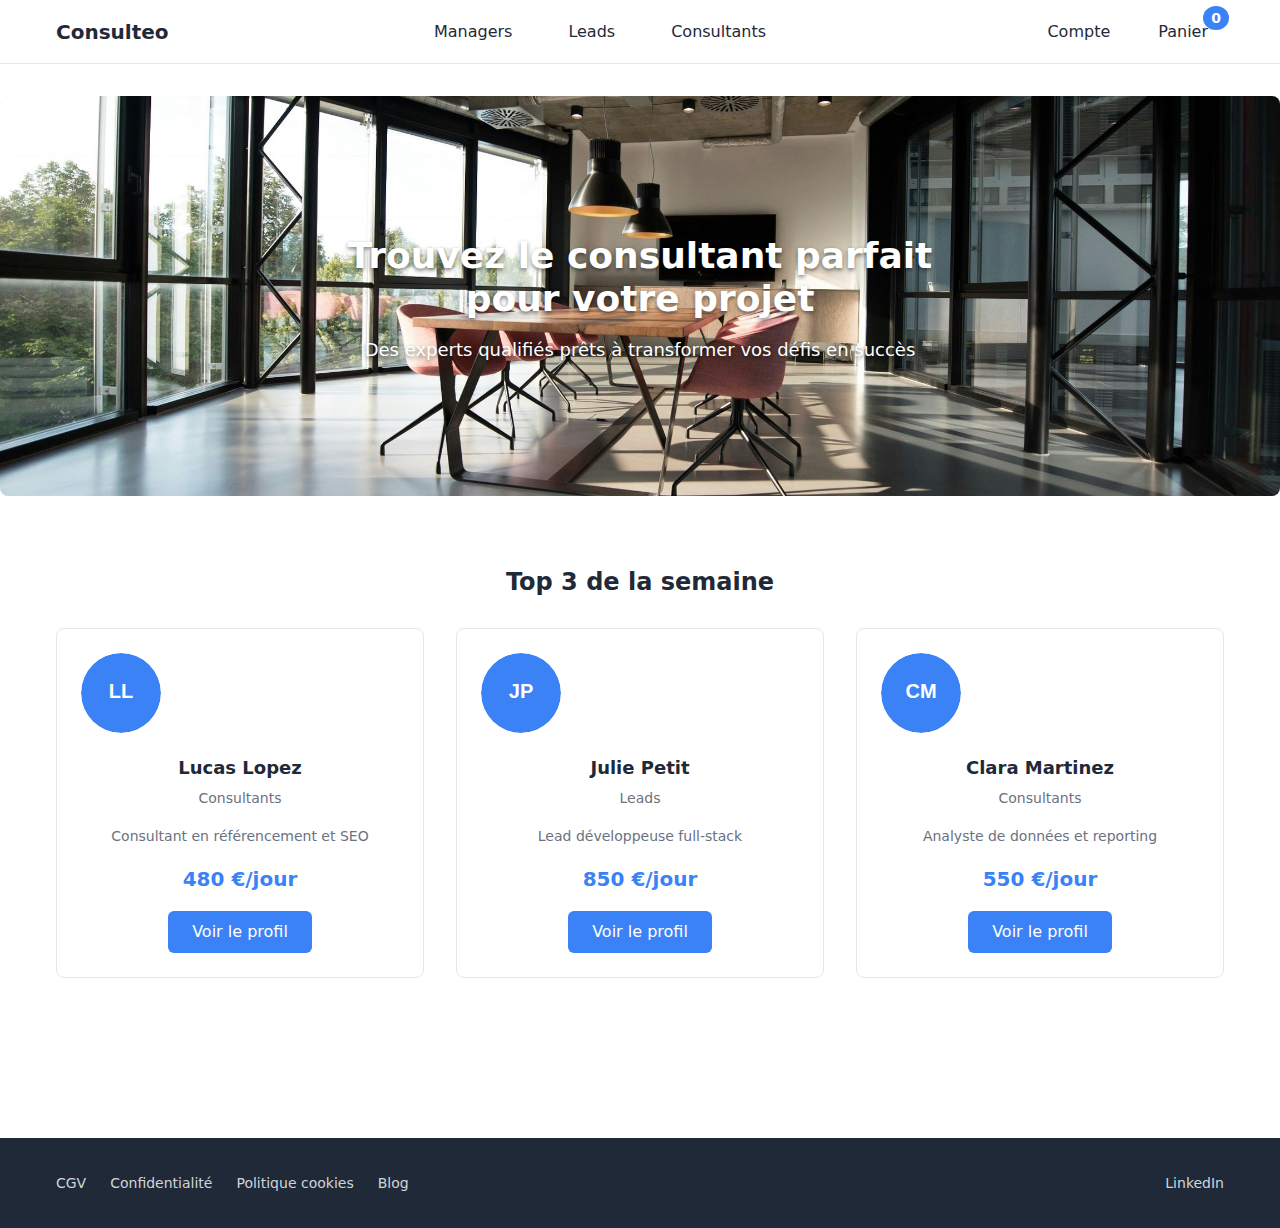
<file: index.html>
<!DOCTYPE html>
<html lang="fr">
<head>
    <meta charset="UTF-8">
    <meta name="viewport" content="width=device-width, initial-scale=1.0">
    
    <!-- SEO Meta Tags -->
    <title>Consulteo - Trouvez votre consultant expert</title>
    <meta name="description" content="Découvrez notre sélection de consultants experts : Managers, Leads et Consultants spécialisés. Réservez dès maintenant le professionnel adapté à vos besoins.">
    <meta name="keywords" content="consultant, expert, manager, lead developer, transformation digitale, freelance">
    <meta name="author" content="Consulteo">
    
    <!-- Open Graph / Facebook -->
    <meta property="og:type" content="website">
    <meta property="og:url" content="https://votre-username.github.io/consulteo/">
    <meta property="og:title" content="Consulteo - Trouvez votre consultant expert">
    <meta property="og:description" content="Découvrez notre sélection de consultants experts pour vos projets">
    <meta property="og:image" content="assets/img/hero.jpg">
    
    <!-- Twitter -->
    <meta property="twitter:card" content="summary_large_image">
    <meta property="twitter:url" content="https://votre-username.github.io/consulteo/">
    <meta property="twitter:title" content="Consulteo - Trouvez votre consultant expert">
    <meta property="twitter:description" content="Découvrez notre sélection de consultants experts pour vos projets">
    <meta property="twitter:image" content="assets/img/hero.jpg">
    
    <!-- Favicon -->
    <link rel="icon" type="image/svg+xml" href="assets/img/placeholder.svg">
    
    <!-- Manifest -->
    <link rel="manifest" href="manifest.json">
    
    <!-- Styles -->
    <link rel="stylesheet" href="assets/css/style.css">
    
    <!-- Google Analytics 4 -->
    <script async src="https://www.googletagmanager.com/gtag/js?id=GA_MEASUREMENT_ID"></script>
    <script>
        window.dataLayer = window.dataLayer || [];
        function gtag(){dataLayer.push(arguments);}
        gtag('js', new Date());
        // Remplacez GA_MEASUREMENT_ID par votre ID de mesure
        // gtag('config', 'GA_MEASUREMENT_ID');
    </script>
</head>
<body>
    <header class="header">
        <div class="header-container">
            <div class="header-logo">
                <a href="index.html">Consulteo</a>
            </div>
            <nav class="header-nav">
                <a href="catégorie.html?cat=Managers" class="nav-link">Managers</a>
                <a href="catégorie.html?cat=Leads" class="nav-link">Leads</a>
                <a href="catégorie.html?cat=Consultants" class="nav-link">Consultants</a>
            </nav>
            <div class="header-actions">
                <a href="compte.html" class="action-link">Compte</a>
                <a href="panier.html" class="action-link cart-link">
                    Panier
                    <span class="cart-badge" id="cart-badge">0</span>
                </a>
            </div>
        </div>
    </header>

    <main class="main">
        <section class="hero">
            <div class="hero-content">
                <img src="assets/img/hero.jpg" alt="Équipe de consultants professionnels" class="hero-image">
                <div class="hero-text">
                    <h1>Trouvez le consultant parfait pour votre projet</h1>
                    <p class="hero-slogan">Des experts qualifiés prêts à transformer vos défis en succès</p>
                </div>
            </div>
        </section>

        <section class="top-consultants">
            <div class="container">
                <h2>Top 3 de la semaine</h2>
                <div class="consultants-grid" id="top-consultants-grid">
                    <!-- Généré par JavaScript -->
                </div>
            </div>
        </section>
    </main>

    <footer class="footer">
        <div class="footer-container">
            <div class="footer-links">
                <a href="#" class="footer-link">CGV</a>
                <a href="#" class="footer-link">Confidentialité</a>
                <a href="#" class="footer-link">Politique&nbsp;cookies</a>
                <a href="#" class="footer-link">Blog</a>
            </div>
            <div class="footer-social">
                <a href="https://www.linkedin.com/company/converteo/" target="_blank" rel="noopener" class="footer-link">
                    LinkedIn
                </a>
            </div>
        </div>
    </footer>

    <script src="js/app.js"></script>
    <script>
        // Initialisation de la page d'accueil
        document.addEventListener('DOMContentLoaded', function() {
            App.init();
            App.renderTopConsultants();
            
            // Événement GA4 page_view
            pushDataLayer('page_view', {
                page_title: 'Accueil - Consulteo',
                page_location: window.location.href
            });
        });
    </script>
</body>
</html>
</file>
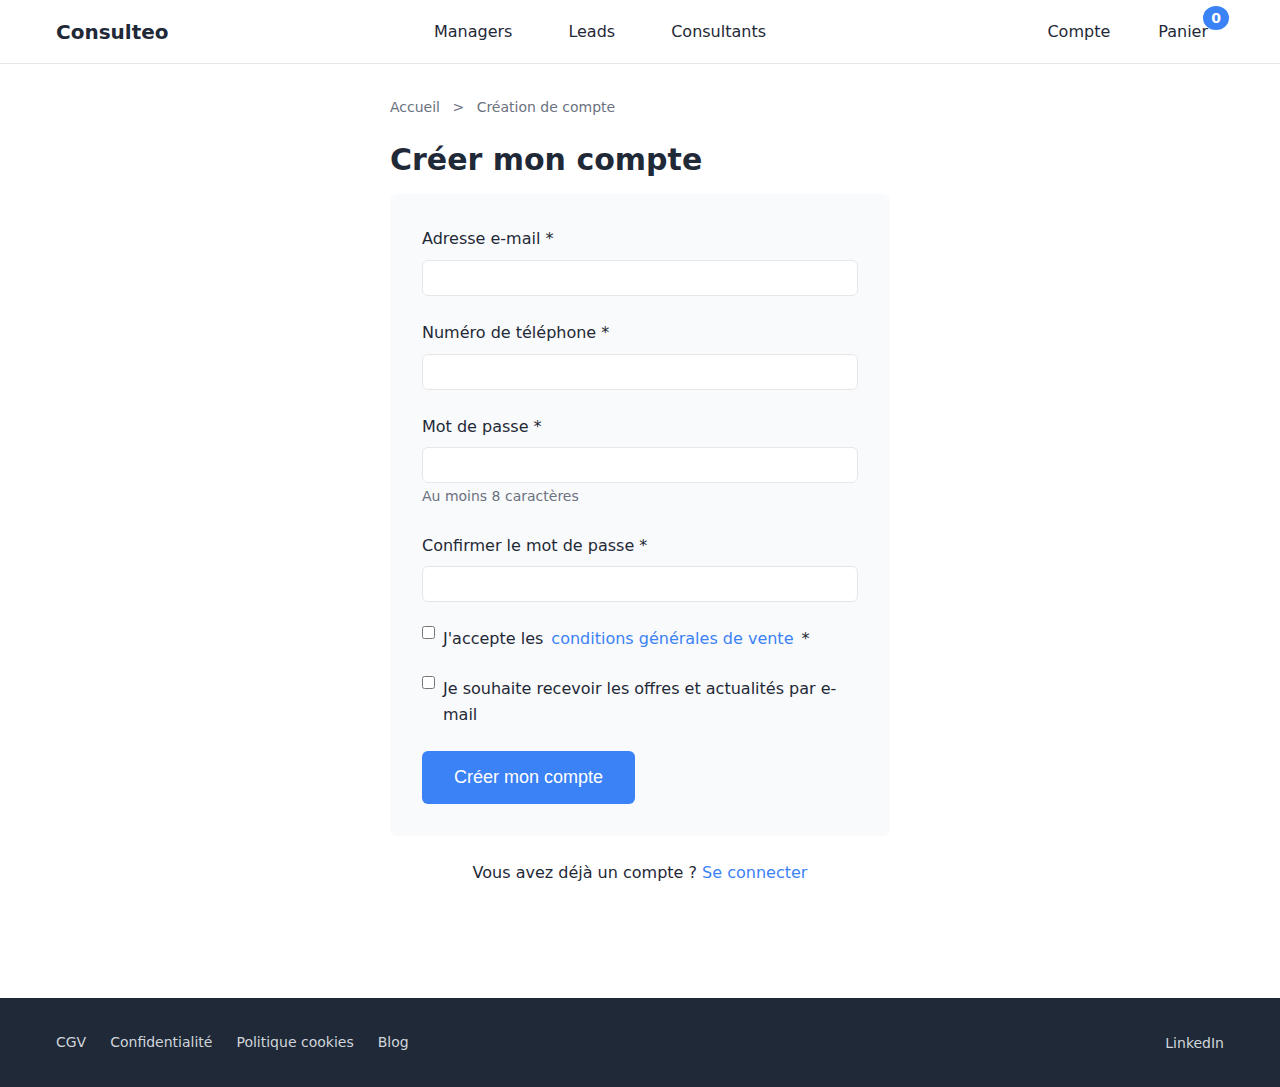
<file: compte.html>
<!DOCTYPE html>
<html lang="fr">
<head>
    <meta charset="UTF-8">
    <meta name="viewport" content="width=device-width, initial-scale=1.0">
    <title>Créer un compte - Consulteo</title>
    <link rel="stylesheet" href="assets/css/style.css">
    
    <!-- Initialize dataLayer for GA4 -->
    <script>
        window.dataLayer = window.dataLayer || [];
    </script>
    
    <!-- Google Tag Manager -->
    <script>(function(w,d,s,l,i){w[l]=w[l]||[];w[l].push({'gtm.start':
    new Date().getTime(),event:'gtm.js'});var f=d.getElementsByTagName(s)[0],
    j=d.createElement(s),dl=l!='dataLayer'?'&l='+l:'';j.async=true;j.src=
    'https://www.googletagmanager.com/gtm.js?id='+i+dl;f.parentNode.insertBefore(j,f);
    })(window,document,'script','dataLayer','GTM-5X56ZB92');</script>
    <!-- End Google Tag Manager -->
</head>
<body>
    <header class="header">
        <div class="header-container">
            <div class="header-logo">
                <a href="index.html">Consulteo</a>
            </div>
            <nav class="header-nav">
                <a href="catégorie.html?cat=Managers" class="nav-link">Managers</a>
                <a href="catégorie.html?cat=Leads" class="nav-link">Leads</a>
                <a href="catégorie.html?cat=Consultants" class="nav-link">Consultants</a>
            </nav>
            <div class="header-actions">
                <a href="compte.html" class="action-link">Compte</a>
                <a href="panier.html" class="action-link cart-link">
                    Panier
                    <span class="cart-badge" id="cart-badge">0</span>
                </a>
            </div>
        </div>
    </header>

    <main class="main">
        <div class="container">
            <div class="account-page">
                <div class="breadcrumb">
                    <a href="index.html">Accueil</a>
                    <span class="breadcrumb-separator">></span>
                    <span>Création de compte</span>
                </div>

                <h1>Créer mon compte</h1>

                <form class="account-form" id="account-form">
                    <div class="form-group">
                        <label for="account-email">Adresse e-mail *</label>
                        <input type="email" id="account-email" name="email" required>
                    </div>

                    <div class="form-group">
                        <label for="account-tel">Numéro de téléphone *</label>
                        <input type="tel" id="account-tel" name="telephone" required>
                    </div>

                    <div class="form-group">
                        <label for="account-password">Mot de passe *</label>
                        <input type="password" id="account-password" name="password" required minlength="8">
                        <small class="form-help">Au moins 8 caractères</small>
                    </div>

                    <div class="form-group">
                        <label for="account-password-confirm">Confirmer le mot de passe *</label>
                        <input type="password" id="account-password-confirm" name="passwordConfirm" required>
                    </div>

                    <div class="form-group">
                        <label class="checkbox-label">
                            <input type="checkbox" name="acceptTerms" required>
                            J'accepte les <a href="#" target="_blank">conditions générales de vente</a> *
                        </label>
                    </div>

                    <div class="form-group">
                        <label class="checkbox-label">
                            <input type="checkbox" name="newsletter">
                            Je souhaite recevoir les offres et actualités par e-mail
                        </label>
                    </div>

                    <button type="submit" class="btn btn-primary btn-large">Créer mon compte</button>
                </form>

                <div class="account-login">
                    <p>Vous avez déjà un compte ? <a href="#" class="login-link">Se connecter</a></p>
                </div>
            </div>
        </div>
    </main>

    <footer class="footer">
        <div class="footer-container">
            <div class="footer-links">
                <a href="#" class="footer-link">CGV</a>
                <a href="#" class="footer-link">Confidentialité</a>
                <a href="#" class="footer-link">Politique&nbsp;cookies</a>
                <a href="#" class="footer-link">Blog</a>
            </div>
            <div class="footer-social">
                <a href="https://www.linkedin.com/company/converteo/" target="_blank" rel="noopener" class="footer-link">
                    LinkedIn
                </a>
            </div>
        </div>
    </footer>

    <script src="js/app.js"></script>
    <script>
        document.addEventListener('DOMContentLoaded', function() {
            App.init();
            App.renderAccountPage();
        });
    </script>
</body>
</html>
</file>
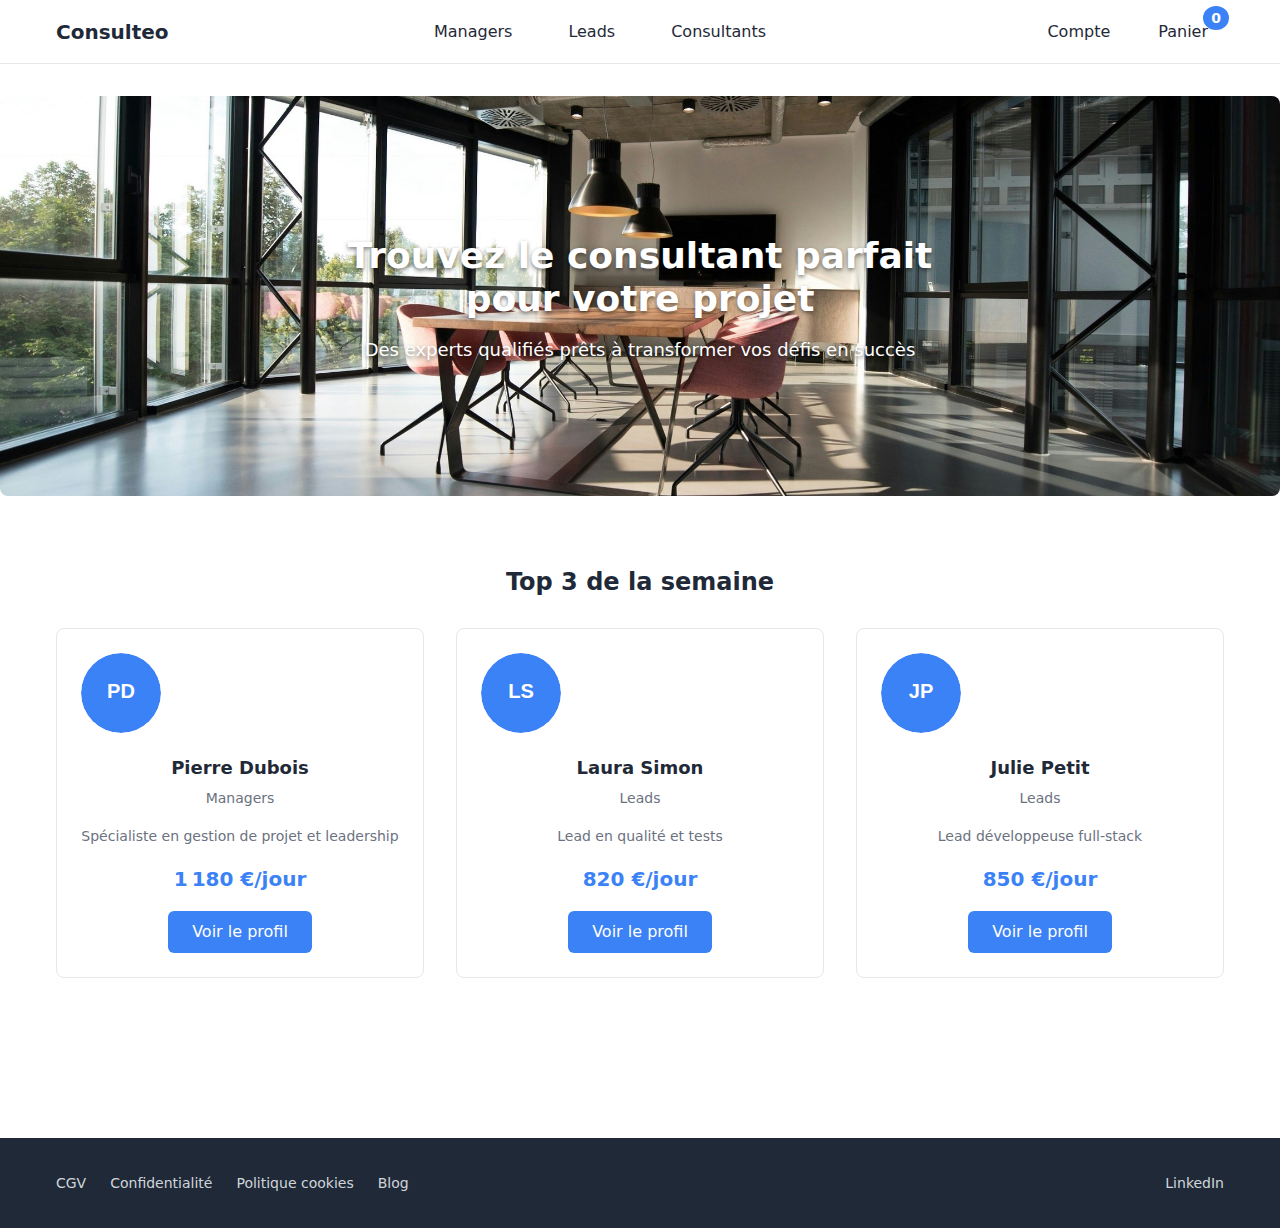
<file: confirmation.html>
<!DOCTYPE html>
<html lang="fr">
<head>
    <meta charset="UTF-8">
    <meta name="viewport" content="width=device-width, initial-scale=1.0">
    <title>Commande confirmée - Consulteo</title>
    <link rel="stylesheet" href="assets/css/style.css">
    
    <!-- Initialize dataLayer for GA4 -->
    <script>
        window.dataLayer = window.dataLayer || [];
    </script>
    
    <!-- Google Tag Manager -->
    <script>(function(w,d,s,l,i){w[l]=w[l]||[];w[l].push({'gtm.start':
    new Date().getTime(),event:'gtm.js'});var f=d.getElementsByTagName(s)[0],
    j=d.createElement(s),dl=l!='dataLayer'?'&l='+l:'';j.async=true;j.src=
    'https://www.googletagmanager.com/gtm.js?id='+i+dl;f.parentNode.insertBefore(j,f);
    })(window,document,'script','dataLayer','GTM-5X56ZB92');</script>
    <!-- End Google Tag Manager -->
</head>
<body>
    <header class="header">
        <div class="header-container">
            <div class="header-logo">
                <a href="index.html">Consulteo</a>
            </div>
            <nav class="header-nav">
                <a href="catégorie.html?cat=Managers" class="nav-link">Managers</a>
                <a href="catégorie.html?cat=Leads" class="nav-link">Leads</a>
                <a href="catégorie.html?cat=Consultants" class="nav-link">Consultants</a>
            </nav>
            <div class="header-actions">
                <a href="compte.html" class="action-link">Compte</a>
                <a href="panier.html" class="action-link cart-link">
                    Panier
                    <span class="cart-badge" id="cart-badge">0</span>
                </a>
            </div>
        </div>
    </header>

    <main class="main">
        <div class="container">
            <div class="confirmation-page">
                <div class="confirmation-header">
                    <div class="success-icon">✓</div>
                    <h1>Merci pour votre commande !</h1>
                    <p class="confirmation-message">
                        Votre commande a été enregistrée avec succès. Vous allez recevoir un e-mail de confirmation.
                    </p>
                </div>

                <div class="order-details" id="order-details">
                    <!-- Généré par JavaScript -->
                </div>

                <div class="confirmation-actions">
                    <a href="index.html" class="btn btn-primary">Retour à l'accueil</a>
                    <a href="catégorie.html?cat=Managers" class="btn btn-secondary">Continuer mes achats</a>
                </div>
            </div>
        </div>
    </main>

    <footer class="footer">
        <div class="footer-container">
            <div class="footer-links">
                <a href="#" class="footer-link">CGV</a>
                <a href="#" class="footer-link">Confidentialité</a>
                <a href="#" class="footer-link">Politique&nbsp;cookies</a>
                <a href="#" class="footer-link">Blog</a>
            </div>
            <div class="footer-social">
                <a href="https://www.linkedin.com/company/consulteo/" target="_blank" rel="noopener" class="footer-link">
                    LinkedIn
                </a>
            </div>
        </div>
    </footer>

    <script src="js/app.js"></script>
    <script>
        document.addEventListener('DOMContentLoaded', function() {
            App.init();
            App.renderConfirmationPage();
        });
    </script>
</body>
</html>
</file>
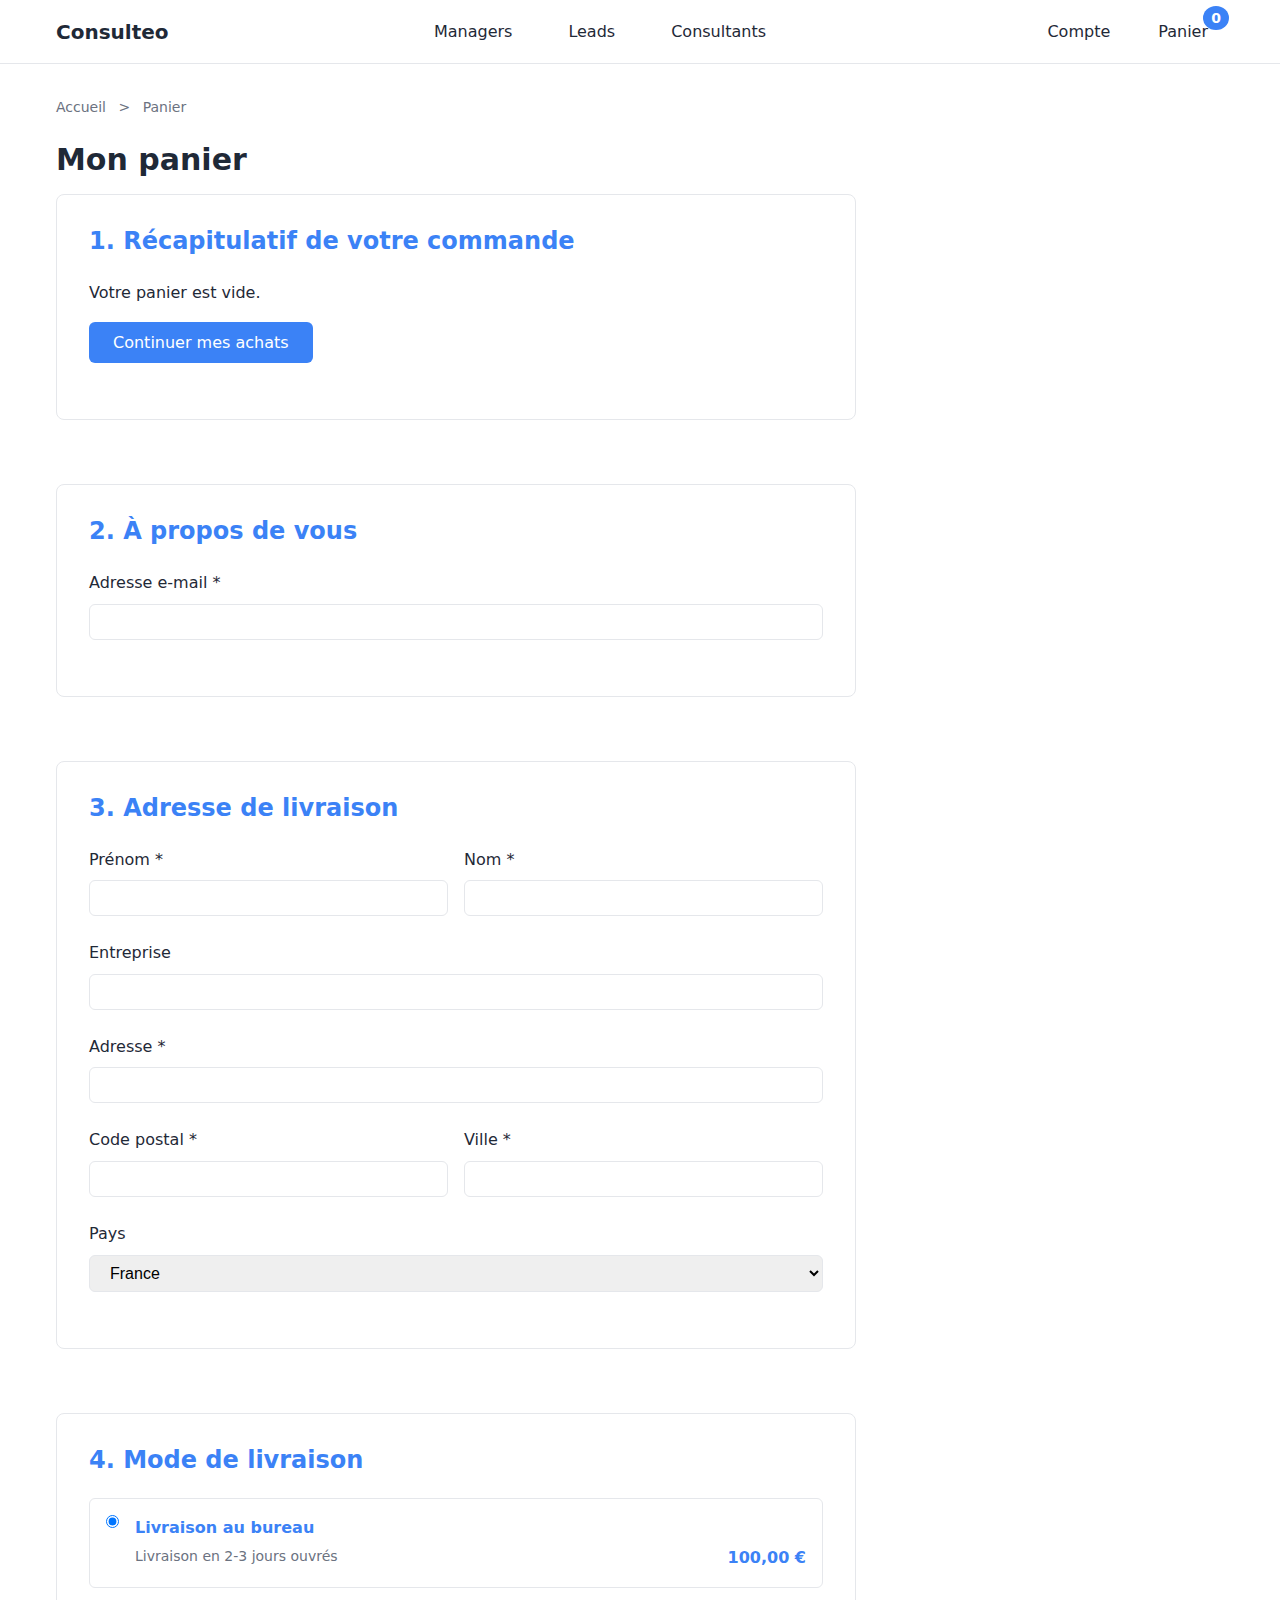
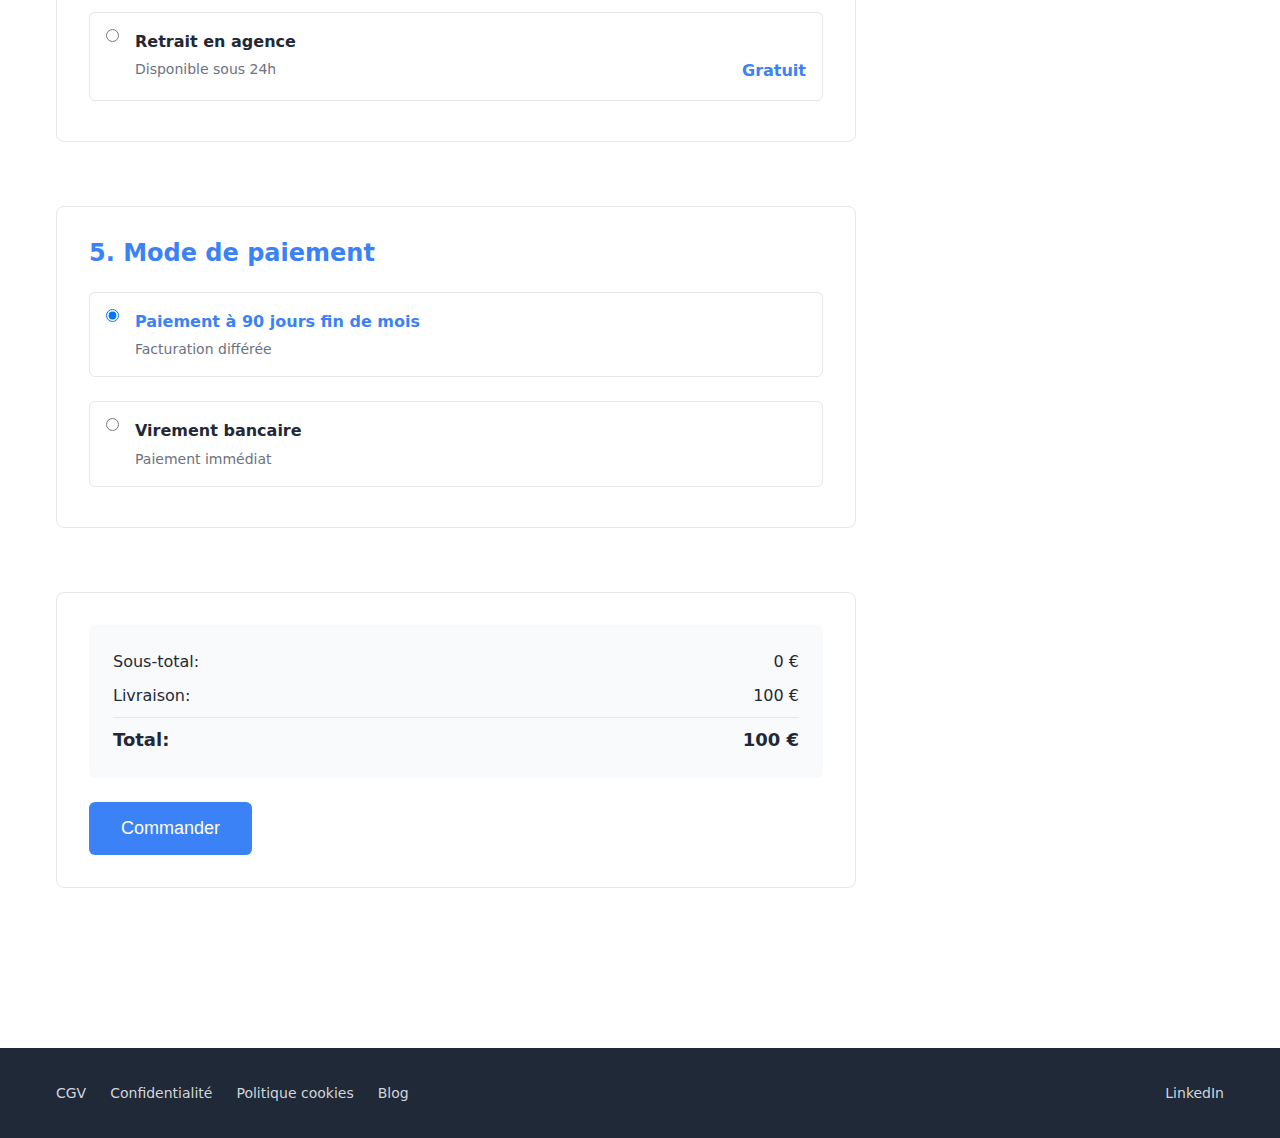
<file: panier.html>
<!DOCTYPE html>
<html lang="fr">
<head>
    <meta charset="UTF-8">
    <meta name="viewport" content="width=device-width, initial-scale=1.0">
    <title>Panier - Consulteo</title>
    <link rel="stylesheet" href="assets/css/style.css">
    
    <!-- Initialize dataLayer for GA4 -->
    <script>
        window.dataLayer = window.dataLayer || [];
    </script>
    
    <!-- Google Tag Manager -->
    <script>(function(w,d,s,l,i){w[l]=w[l]||[];w[l].push({'gtm.start':
    new Date().getTime(),event:'gtm.js'});var f=d.getElementsByTagName(s)[0],
    j=d.createElement(s),dl=l!='dataLayer'?'&l='+l:'';j.async=true;j.src=
    'https://www.googletagmanager.com/gtm.js?id='+i+dl;f.parentNode.insertBefore(j,f);
    })(window,document,'script','dataLayer','GTM-5X56ZB92');</script>
    <!-- End Google Tag Manager -->
</head>
<body>
    <header class="header">
        <div class="header-container">
            <div class="header-logo">
                <a href="index.html">Consulteo</a>
            </div>
            <nav class="header-nav">
                <a href="catégorie.html?cat=Managers" class="nav-link">Managers</a>
                <a href="catégorie.html?cat=Leads" class="nav-link">Leads</a>
                <a href="catégorie.html?cat=Consultants" class="nav-link">Consultants</a>
            </nav>
            <div class="header-actions">
                <a href="compte.html" class="action-link">Compte</a>
                <a href="panier.html" class="action-link cart-link">
                    Panier
                    <span class="cart-badge" id="cart-badge">0</span>
                </a>
            </div>
        </div>
    </header>

    <main class="main">
        <div class="container">
            <div class="breadcrumb">
                <a href="index.html">Accueil</a>
                <span class="breadcrumb-separator">></span>
                <span>Panier</span>
            </div>

            <h1>Mon panier</h1>

            <form class="checkout-form" id="checkout-form">
                <!-- 1️⃣ Récapitulatif du panier -->
                <section class="checkout-section">
                    <h2>1. Récapitulatif de votre commande</h2>
                    <div class="cart-summary" id="cart-summary">
                        <!-- Généré par JavaScript -->
                    </div>
                </section>

                <!-- 2️⃣ À propos de vous -->
                <section class="checkout-section">
                    <h2>2. À propos de vous</h2>
                    <div class="form-group">
                        <label for="email">Adresse e-mail *</label>
                        <input type="email" id="email" name="email" required>
                    </div>
                </section>

                <!-- 3️⃣ Adresse de livraison -->
                <section class="checkout-section">
                    <h2>3. Adresse de livraison</h2>
                    <div class="form-row">
                        <div class="form-group">
                            <label for="prenom">Prénom *</label>
                            <input type="text" id="prenom" name="prenom" required>
                        </div>
                        <div class="form-group">
                            <label for="nom">Nom *</label>
                            <input type="text" id="nom" name="nom" required>
                        </div>
                    </div>
                    <div class="form-group">
                        <label for="entreprise">Entreprise</label>
                        <input type="text" id="entreprise" name="entreprise">
                    </div>
                    <div class="form-group">
                        <label for="adresse">Adresse *</label>
                        <input type="text" id="adresse" name="adresse" required>
                    </div>
                    <div class="form-row">
                        <div class="form-group">
                            <label for="codePostal">Code postal *</label>
                            <input type="text" id="codePostal" name="codePostal" pattern="[0-9]{5}" required>
                        </div>
                        <div class="form-group">
                            <label for="ville">Ville *</label>
                            <input type="text" id="ville" name="ville" required>
                        </div>
                    </div>
                    <div class="form-group">
                        <label for="pays">Pays</label>
                        <select id="pays" name="pays">
                            <option value="France" selected>France</option>
                        </select>
                    </div>
                </section>

                <!-- 4️⃣ Mode de livraison -->
                <section class="checkout-section">
                    <h2>4. Mode de livraison</h2>
                    <div class="delivery-options">
                        <label class="delivery-option">
                            <input type="radio" name="livraison" value="bureau" checked>
                            <span class="delivery-info">
                                <strong>Livraison au bureau</strong>
                                <span class="delivery-price">100,00 €</span>
                                <small>Livraison en 2-3 jours ouvrés</small>
                            </span>
                        </label>
                        <label class="delivery-option">
                            <input type="radio" name="livraison" value="retrait">
                            <span class="delivery-info">
                                <strong>Retrait en agence</strong>
                                <span class="delivery-price">Gratuit</span>
                                <small>Disponible sous 24h</small>
                            </span>
                        </label>
                    </div>
                </section>

                <!-- 5️⃣ Mode de paiement -->
                <section class="checkout-section">
                    <h2>5. Mode de paiement</h2>
                    <div class="payment-options">
                        <label class="payment-option">
                            <input type="radio" name="paiement" value="90j" checked>
                            <span class="payment-info">
                                <strong>Paiement à 90 jours fin de mois</strong>
                                <small>Facturation différée</small>
                            </span>
                        </label>
                        <label class="payment-option">
                            <input type="radio" name="paiement" value="virement">
                            <span class="payment-info">
                                <strong>Virement bancaire</strong>
                                <small>Paiement immédiat</small>
                            </span>
                        </label>
                    </div>
                </section>

                <!-- 6️⃣ Total et validation -->
                <section class="checkout-section">
                    <div class="order-total" id="order-total">
                        <!-- Généré par JavaScript -->
                    </div>
                    <button type="submit" class="btn btn-primary btn-large" id="order-button">
                        Commander
                    </button>
                </section>
            </form>
        </div>
    </main>

    <footer class="footer">
        <div class="footer-container">
            <div class="footer-links">
                <a href="#" class="footer-link">CGV</a>
                <a href="#" class="footer-link">Confidentialité</a>
                <a href="#" class="footer-link">Politique&nbsp;cookies</a>
                <a href="#" class="footer-link">Blog</a>
            </div>
            <div class="footer-social">
                <a href="https://www.linkedin.com/company/converteo/" target="_blank" rel="noopener" class="footer-link">
                    LinkedIn
                </a>
            </div>
        </div>
    </footer>

    <script src="js/app.js"></script>
    <script>
        document.addEventListener('DOMContentLoaded', function() {
            App.init();
            App.renderCartPage();
        });
    </script>
</body>
</html>
</file>
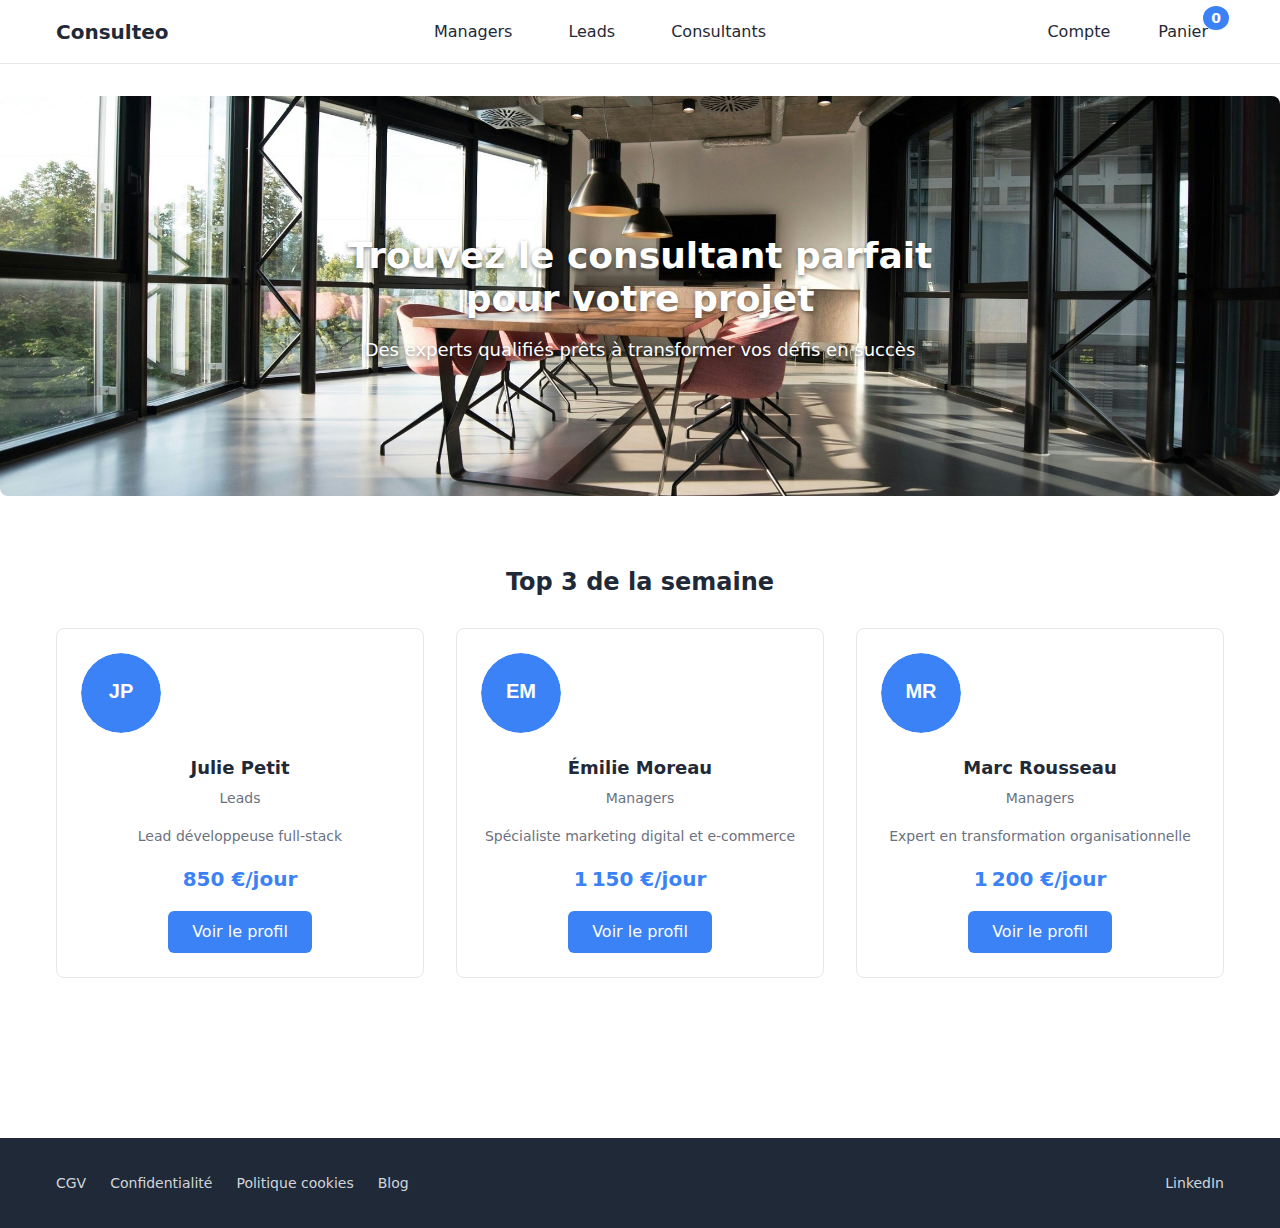
<file: produit.html>
<!DOCTYPE html>
<html lang="fr">
<head>
    <meta charset="UTF-8">
    <meta name="viewport" content="width=device-width, initial-scale=1.0">
    <title>Consultant - Consulteo</title>
    <link rel="stylesheet" href="assets/css/style.css">
    
    <!-- Initialize dataLayer for GA4 -->
    <script>
        window.dataLayer = window.dataLayer || [];
    </script>
    
<!-- Google Tag Manager -->
<script>(function(w,d,s,l,i){w[l]=w[l]||[];w[l].push({'gtm.start':
new Date().getTime(),event:'gtm.js'});var f=d.getElementsByTagName(s)[0],
j=d.createElement(s),dl=l!='dataLayer'?'&l='+l:'';j.async=true;j.src=
'https://www.googletagmanager.com/gtm.js?id='+i+dl;f.parentNode.insertBefore(j,f);
})(window,document,'script','dataLayer','GTM-W5KP86MF');</script>
<!-- End Google Tag Manager -->
</head>
<body>
    <header class="header">
        <div class="header-container">
            <div class="header-logo">
                <a href="index.html">Consulteo</a>
            </div>
            <nav class="header-nav">
                <a href="catégorie.html?cat=Managers" class="nav-link">Managers</a>
                <a href="catégorie.html?cat=Leads" class="nav-link">Leads</a>
                <a href="catégorie.html?cat=Consultants" class="nav-link">Consultants</a>
            </nav>
            <div class="header-actions">
                <a href="compte.html" class="action-link">Compte</a>
                <a href="panier.html" class="action-link cart-link">
                    Panier
                    <span class="cart-badge" id="cart-badge">0</span>
                </a>
            </div>
        </div>
    </header>

    <main class="main">
        <div class="container">
            <div class="breadcrumb">
                <a href="index.html">Accueil</a>
                <span class="breadcrumb-separator">></span>
                <a href="#" id="category-breadcrumb-link">Consultants</a>
                <span class="breadcrumb-separator">></span>
                <span id="consultant-breadcrumb">Consultant</span>
            </div>

            <!-- Détails du consultant -->
            <div class="product-details" id="product-details">
                <!-- Généré par JavaScript -->
            </div>

            <!-- Produits similaires -->
            <section class="related-products">
                <h2>Vous aimerez aussi</h2>
                <div class="consultants-grid" id="related-consultants">
                    <!-- Généré par JavaScript -->
                </div>
            </section>
        </div>
    </main>

    <footer class="footer">
        <div class="footer-container">
            <div class="footer-links">
                <a href="#" class="footer-link">CGV</a>
                <a href="#" class="footer-link">Confidentialité</a>
                <a href="#" class="footer-link">Politique&nbsp;cookies</a>
                <a href="#" class="footer-link">Blog</a>
            </div>
            <div class="footer-social">
                <a href="https://www.linkedin.com/company/consulteo/" target="_blank" rel="noopener" class="footer-link">
                    LinkedIn
                </a>
            </div>
        </div>
    </footer>

    <script src="js/app.js"></script>
    <script>
        document.addEventListener('DOMContentLoaded', function() {
            App.init();
            App.renderProductPage();
        });
    </script>
</body>
</html>
</file>
<file: assets/css/style.css>
/* Variables CSS */
:root {
    /* Couleurs */
    --color-primary: #3B82F6;
    --color-bg: #ffffff;
    --color-text: #1f2937;
    --color-text-light: #6b7280;
    --color-border: #e5e7eb;
    --color-surface: #f9fafb;
    --color-success: #10b981;
    --color-danger: #ef4444;
    --color-warning: #f59e0b;
    
    /* Couleurs neutres */
    --color-gray-50: #f9fafb;
    --color-gray-100: #f3f4f6;
    --color-gray-200: #e5e7eb;
    --color-gray-300: #d1d5db;
    --color-gray-400: #9ca3af;
    --color-gray-500: #6b7280;
    --color-gray-600: #4b5563;
    --color-gray-700: #374151;
    --color-gray-800: #1f2937;
    --color-gray-900: #111827;
    
    /* Espacement */
    --spacing-xs: 0.25rem;
    --spacing-sm: 0.5rem;
    --spacing-md: 1rem;
    --spacing-lg: 1.5rem;
    --spacing-xl: 2rem;
    --spacing-2xl: 3rem;
    --spacing-3xl: 4rem;
    
    /* Typography */
    --font-family: system-ui, -apple-system, sans-serif;
    --font-size-sm: 0.875rem;
    --font-size-base: 1rem;
    --font-size-lg: 1.125rem;
    --font-size-xl: 1.25rem;
    --font-size-2xl: 1.5rem;
    --font-size-3xl: 1.875rem;
    --font-size-4xl: 2.25rem;
    
    /* Rayons de bordure */
    --radius-sm: 0.25rem;
    --radius-md: 0.375rem;
    --radius-lg: 0.5rem;
    --radius-xl: 0.75rem;
    
    /* Ombres */
    --shadow-sm: 0 1px 2px 0 rgb(0 0 0 / 0.05);
    --shadow-md: 0 4px 6px -1px rgb(0 0 0 / 0.1), 0 2px 4px -2px rgb(0 0 0 / 0.1);
    --shadow-lg: 0 10px 15px -3px rgb(0 0 0 / 0.1), 0 4px 6px -4px rgb(0 0 0 / 0.1);
    
    /* Tailles */
    --container-max-width: 1200px;
    --header-height: 4rem;
}

/* Reset de base */
* {
    margin: 0;
    padding: 0;
    box-sizing: border-box;
}

html {
    scroll-behavior: smooth;
}

body {
    font-family: var(--font-family);
    font-size: var(--font-size-base);
    line-height: 1.6;
    color: var(--color-text);
    background-color: var(--color-bg);
}

/* Typography */
h1, h2, h3, h4, h5, h6 {
    font-weight: 600;
    line-height: 1.2;
    margin-bottom: var(--spacing-md);
}

h1 {
    font-size: var(--font-size-3xl);
}

h2 {
    font-size: var(--font-size-2xl);
}

h3 {
    font-size: var(--font-size-xl);
}

p {
    margin-bottom: var(--spacing-md);
}

a {
    color: var(--color-primary);
    text-decoration: none;
    transition: color 0.2s ease;
}

a:hover {
    text-decoration: underline;
}

a:focus {
    outline: 2px solid var(--color-primary);
    outline-offset: 2px;
    text-decoration: underline;
}

/* Layout */
.container {
    max-width: var(--container-max-width);
    margin: 0 auto;
    padding: 0 var(--spacing-md);
}

.main {
    min-height: calc(100vh - var(--header-height) - 200px);
    padding: var(--spacing-xl) 0;
}

/* Header */
.header {
    background-color: var(--color-bg);
    border-bottom: 1px solid var(--color-border);
    position: sticky;
    top: 0;
    z-index: 100;
    height: var(--header-height);
}

.header-container {
    display: flex;
    align-items: center;
    justify-content: space-between;
    height: 100%;
    max-width: var(--container-max-width);
    margin: 0 auto;
    padding: 0 var(--spacing-md);
}

.header-logo a {
    font-size: var(--font-size-xl);
    font-weight: 700;
    color: var(--color-text);
    text-decoration: none;
}

.header-nav {
    display: flex;
    gap: var(--spacing-lg);
}

.nav-link {
    color: var(--color-text);
    font-weight: 500;
    padding: var(--spacing-sm) var(--spacing-md);
    border-radius: var(--radius-md);
    transition: background-color 0.2s ease;
}

.nav-link:hover,
.nav-link:focus {
    background-color: var(--color-gray-100);
    text-decoration: none;
}

.header-actions {
    display: flex;
    gap: var(--spacing-md);
    align-items: center;
}

.action-link {
    color: var(--color-text);
    font-weight: 500;
    padding: var(--spacing-sm) var(--spacing-md);
    border-radius: var(--radius-md);
    transition: background-color 0.2s ease;
    position: relative;
}

.action-link:hover,
.action-link:focus {
    background-color: var(--color-gray-100);
    text-decoration: none;
}

.cart-badge {
    background-color: var(--color-primary);
    color: white;
    font-size: var(--font-size-sm);
    font-weight: 600;
    padding: var(--spacing-xs) var(--spacing-sm);
    border-radius: 50%;
    position: absolute;
    top: -5px;
    right: -5px;
    min-width: 1.5rem;
    height: 1.5rem;
    display: flex;
    align-items: center;
    justify-content: center;
}

/* Footer */
.footer {
    background-color: var(--color-gray-800);
    color: var(--color-gray-100);
    padding: var(--spacing-xl) 0;
    margin-top: var(--spacing-3xl);
}

.footer-container {
    display: flex;
    justify-content: space-between;
    align-items: center;
    max-width: var(--container-max-width);
    margin: 0 auto;
    padding: 0 var(--spacing-md);
}

.footer-links {
    display: flex;
    gap: var(--spacing-lg);
}

.footer-link {
    color: var(--color-gray-300);
    font-size: var(--font-size-sm);
}

.footer-link:hover,
.footer-link:focus {
    color: var(--color-gray-100);
}

/* Breadcrumb */
.breadcrumb {
    margin-bottom: var(--spacing-lg);
    font-size: var(--font-size-sm);
    color: var(--color-text-light);
}

.breadcrumb a {
    color: var(--color-text-light);
}

.breadcrumb-separator {
    margin: 0 var(--spacing-sm);
}

/* Boutons */
.btn {
    display: inline-flex;
    align-items: center;
    justify-content: center;
    padding: var(--spacing-sm) var(--spacing-lg);
    font-size: var(--font-size-base);
    font-weight: 500;
    border: none;
    border-radius: var(--radius-md);
    cursor: pointer;
    text-decoration: none;
    transition: all 0.2s ease;
    gap: var(--spacing-sm);
}

.btn:focus {
    outline: 2px solid var(--color-primary);
    outline-offset: 2px;
}

.btn-primary {
    background-color: var(--color-primary);
    color: white;
}

.btn-primary:hover {
    background-color: #2563eb;
    text-decoration: none;
}

.btn-secondary {
    background-color: var(--color-gray-200);
    color: var(--color-text);
}

.btn-secondary:hover {
    background-color: var(--color-gray-300);
    text-decoration: none;
}

.btn-large {
    padding: var(--spacing-md) var(--spacing-xl);
    font-size: var(--font-size-lg);
}

/* Grilles */
.consultants-grid {
    display: grid;
    grid-template-columns: repeat(auto-fill, minmax(300px, 1fr));
    gap: var(--spacing-xl);
    margin: var(--spacing-xl) 0;
}

/* Cartes consultant */
.consultant-card {
    background-color: var(--color-bg);
    border: 1px solid var(--color-border);
    border-radius: var(--radius-lg);
    padding: var(--spacing-lg);
    transition: transform 0.2s ease, box-shadow 0.2s ease;
}

.consultant-card:hover {
    transform: translateY(-2px);
    box-shadow: var(--shadow-lg);
}

.consultant-avatar {
    width: 80px;
    height: 80px;
    margin: 0 auto var(--spacing-md);
    border-radius: 50%;
}

.consultant-name {
    font-size: var(--font-size-lg);
    font-weight: 600;
    text-align: center;
    margin-bottom: var(--spacing-sm);
}

.consultant-category {
    font-size: var(--font-size-sm);
    color: var(--color-text-light);
    text-align: center;
    margin-bottom: var(--spacing-md);
}

.consultant-description {
    font-size: var(--font-size-sm);
    color: var(--color-text-light);
    margin-bottom: var(--spacing-md);
    text-align: center;
}

.consultant-price {
    font-size: var(--font-size-xl);
    font-weight: 600;
    color: var(--color-primary);
    text-align: center;
    margin-bottom: var(--spacing-md);
}

.consultant-actions {
    text-align: center;
}

/* Page héro */
.hero {
    margin-bottom: var(--spacing-3xl);
}

.hero-content {
    position: relative;
    text-align: center;
}

.hero-image {
    width: 100%;
    height: 400px;
    object-fit: cover;
    border-radius: var(--radius-lg);
}

.hero-text {
    position: absolute;
    top: 50%;
    left: 50%;
    transform: translate(-50%, -50%);
    color: white;
    text-shadow: 0 2px 4px rgba(0, 0, 0, 0.5);
}

.hero-text h1 {
    font-size: var(--font-size-4xl);
    margin-bottom: var(--spacing-md);
}

.hero-slogan {
    font-size: var(--font-size-lg);
    margin-bottom: 0;
}

/* Top consultants */
.top-consultants {
    margin-bottom: var(--spacing-3xl);
}

.top-consultants h2 {
    text-align: center;
    margin-bottom: var(--spacing-xl);
}

/* Page produit */
.product-details {
    display: grid;
    grid-template-columns: 1fr 2fr;
    gap: var(--spacing-3xl);
    margin-bottom: var(--spacing-3xl);
    background-color: var(--color-bg);
    border: 1px solid var(--color-border);
    border-radius: var(--radius-lg);
    padding: var(--spacing-3xl);
}

.product-image {
    text-align: center;
}

.product-avatar {
    width: 200px;
    height: 200px;
    margin: 0 auto var(--spacing-lg);
    border-radius: 50%;
    box-shadow: var(--shadow-lg);
}

.product-info h1 {
    margin-bottom: var(--spacing-sm);
    color: var(--color-text);
}

.product-category {
    color: var(--color-primary);
    font-size: var(--font-size-lg);
    font-weight: 600;
    margin-bottom: var(--spacing-md);
    text-transform: uppercase;
    letter-spacing: 0.5px;
}

.product-short-description {
    font-size: var(--font-size-lg);
    color: var(--color-text);
    margin-bottom: var(--spacing-lg);
    font-weight: 500;
}

.product-meta {
    background-color: var(--color-surface);
    padding: var(--spacing-lg);
    border-radius: var(--radius-md);
    margin-bottom: var(--spacing-lg);
    border-left: 4px solid var(--color-primary);
}

.product-meta h3 {
    color: var(--color-primary);
    margin-bottom: var(--spacing-md);
    font-size: var(--font-size-lg);
}

.product-meta-item {
    display: flex;
    justify-content: space-between;
    margin-bottom: var(--spacing-sm);
    padding: var(--spacing-xs) 0;
}

.product-meta-item:last-child {
    margin-bottom: 0;
}

.product-meta-item strong {
    color: var(--color-text);
}

.product-meta-item span:last-child {
    color: var(--color-text-light);
    font-family: monospace;
}

.product-price {
    font-size: var(--font-size-3xl);
    font-weight: 700;
    color: var(--color-primary);
    margin-bottom: var(--spacing-lg);
    text-align: center;
    padding: var(--spacing-md);
    background: linear-gradient(135deg, #f0f9ff, #e0f2fe);
    border-radius: var(--radius-md);
    border: 2px solid var(--color-primary);
}

.product-price .price-period {
    font-size: var(--font-size-base);
    font-weight: 500;
    color: var(--color-text-light);
}

.product-actions {
    margin-bottom: var(--spacing-xl);
}

.product-skills {
    margin-bottom: var(--spacing-xl);
}

.product-skills h3 {
    color: var(--color-text);
    margin-bottom: var(--spacing-md);
}

.skills-list {
    display: flex;
    flex-wrap: wrap;
    gap: var(--spacing-sm);
    margin-top: var(--spacing-sm);
}

.skill-tag {
    background: linear-gradient(135deg, var(--color-primary), #2563eb);
    color: white;
    padding: var(--spacing-sm) var(--spacing-md);
    border-radius: var(--radius-xl);
    font-size: var(--font-size-sm);
    font-weight: 500;
    box-shadow: var(--shadow-sm);
    transition: transform 0.2s ease;
}

.skill-tag:hover {
    transform: translateY(-1px);
}

.product-long-description {
    background-color: var(--color-surface);
    padding: var(--spacing-xl);
    border-radius: var(--radius-md);
    margin-top: var(--spacing-lg);
}

.product-long-description h3 {
    color: var(--color-primary);
    margin-bottom: var(--spacing-md);
}

.product-long-description p {
    line-height: 1.7;
    color: var(--color-text);
}

.related-products {
    margin-top: var(--spacing-3xl);
    padding-top: var(--spacing-3xl);
    border-top: 2px solid var(--color-border);
}

.related-products h2 {
    text-align: center;
    color: var(--color-text);
    margin-bottom: var(--spacing-xl);
}

/* Formulaires */
.form-group {
    margin-bottom: var(--spacing-lg);
}

.form-row {
    display: grid;
    grid-template-columns: 1fr 1fr;
    gap: var(--spacing-md);
}

label {
    display: block;
    font-weight: 500;
    margin-bottom: var(--spacing-sm);
}

input[type="text"],
input[type="email"],
input[type="tel"],
input[type="password"],
select,
textarea {
    width: 100%;
    padding: var(--spacing-sm) var(--spacing-md);
    border: 1px solid var(--color-border);
    border-radius: var(--radius-md);
    font-size: var(--font-size-base);
    transition: border-color 0.2s ease;
}

input:focus,
select:focus,
textarea:focus {
    outline: none;
    border-color: var(--color-primary);
    box-shadow: 0 0 0 3px rgba(59, 130, 246, 0.1);
}

.form-help {
    font-size: var(--font-size-sm);
    color: var(--color-text-light);
    margin-top: var(--spacing-xs);
}

.checkbox-label {
    display: flex;
    align-items: flex-start;
    gap: var(--spacing-sm);
    font-weight: normal;
    cursor: pointer;
}

.checkbox-label input[type="checkbox"] {
    width: auto;
    margin: 0;
}

/* Page panier */
.checkout-form {
    max-width: 800px;
}

.checkout-section {
    margin-bottom: var(--spacing-3xl);
    padding: var(--spacing-xl);
    border: 1px solid var(--color-border);
    border-radius: var(--radius-lg);
}

.checkout-section h2 {
    margin-bottom: var(--spacing-lg);
    color: var(--color-primary);
}

.cart-summary {
    margin-bottom: var(--spacing-lg);
}

.cart-item {
    display: flex;
    justify-content: space-between;
    align-items: center;
    padding: var(--spacing-md);
    border: 1px solid var(--color-border);
    border-radius: var(--radius-md);
    margin-bottom: var(--spacing-md);
}

.cart-item-info h3 {
    margin-bottom: var(--spacing-xs);
}

.cart-item-meta {
    font-size: var(--font-size-sm);
    color: var(--color-text-light);
}

.cart-item-price {
    font-weight: 600;
    color: var(--color-primary);
}

.cart-quantity {
    display: flex;
    align-items: center;
    gap: var(--spacing-sm);
}

.quantity-btn {
    background-color: var(--color-gray-200);
    border: none;
    border-radius: var(--radius-sm);
    padding: var(--spacing-xs) var(--spacing-sm);
    cursor: pointer;
    font-weight: 600;
}

.quantity-btn:hover {
    background-color: var(--color-gray-300);
}

.quantity-input {
    width: 60px;
    text-align: center;
    padding: var(--spacing-xs);
}

.delivery-options,
.payment-options {
    display: flex;
    flex-direction: column;
    gap: var(--spacing-md);
}

.delivery-option,
.payment-option {
    display: flex;
    align-items: flex-start;
    gap: var(--spacing-md);
    padding: var(--spacing-md);
    border: 1px solid var(--color-border);
    border-radius: var(--radius-md);
    cursor: pointer;
    transition: border-color 0.2s ease;
}

.delivery-option:hover,
.payment-option:hover {
    border-color: var(--color-primary);
}

.delivery-option input:checked + .delivery-info,
.payment-option input:checked + .payment-info {
    color: var(--color-primary);
}

.delivery-info,
.payment-info {
    flex: 1;
}

.delivery-info strong,
.payment-info strong {
    display: block;
    margin-bottom: var(--spacing-xs);
}

.delivery-price {
    font-weight: 600;
    color: var(--color-primary);
    float: right;
}

.delivery-info small,
.payment-info small {
    display: block;
    color: var(--color-text-light);
    font-size: var(--font-size-sm);
}

.order-total {
    background-color: var(--color-surface);
    padding: var(--spacing-lg);
    border-radius: var(--radius-md);
    margin-bottom: var(--spacing-lg);
}

.total-line {
    display: flex;
    justify-content: space-between;
    margin-bottom: var(--spacing-sm);
}

.total-line:last-child {
    margin-bottom: 0;
    padding-top: var(--spacing-sm);
    border-top: 1px solid var(--color-border);
    font-weight: 600;
    font-size: var(--font-size-lg);
}

/* Page confirmation */
.confirmation-page {
    text-align: center;
    max-width: 600px;
    margin: 0 auto;
}

.confirmation-header {
    margin-bottom: var(--spacing-3xl);
}

.success-icon {
    width: 80px;
    height: 80px;
    background-color: var(--color-success);
    color: white;
    border-radius: 50%;
    display: flex;
    align-items: center;
    justify-content: center;
    font-size: var(--font-size-3xl);
    font-weight: 600;
    margin: 0 auto var(--spacing-lg);
}

.confirmation-message {
    font-size: var(--font-size-lg);
    color: var(--color-text-light);
}

.order-details {
    background-color: var(--color-surface);
    padding: var(--spacing-xl);
    border-radius: var(--radius-lg);
    margin-bottom: var(--spacing-3xl);
    text-align: left;
}

.confirmation-actions {
    display: flex;
    gap: var(--spacing-md);
    justify-content: center;
}

/* Page compte */
.account-page {
    max-width: 500px;
    margin: 0 auto;
}

.account-form {
    background-color: var(--color-surface);
    padding: var(--spacing-xl);
    border-radius: var(--radius-lg);
    margin-bottom: var(--spacing-lg);
}

.account-login {
    text-align: center;
}

/* Responsive */
@media (max-width: 768px) {
    .header-nav {
        display: none;
    }
    
    .header-container {
        justify-content: space-between;
    }
    
    .hero-text h1 {
        font-size: var(--font-size-2xl);
    }
    
    .hero-slogan {
        font-size: var(--font-size-base);
    }
    
    .consultants-grid {
        grid-template-columns: 1fr;
    }
    
    .product-details {
        grid-template-columns: 1fr;
        gap: var(--spacing-xl);
        padding: var(--spacing-lg);
    }
    
    .product-avatar {
        width: 150px;
        height: 150px;
    }
    
    .product-price {
        font-size: var(--font-size-2xl);
    }
    
    .product-meta {
        padding: var(--spacing-md);
    }
    
    .skills-list {
        justify-content: center;
    }
    
    .form-row {
        grid-template-columns: 1fr;
    }
    
    .footer-container {
        flex-direction: column;
        gap: var(--spacing-lg);
        text-align: center;
    }
    
    .footer-links {
        flex-wrap: wrap;
        justify-content: center;
    }
    
    .confirmation-actions {
        flex-direction: column;
    }
}

@media (min-width: 1440px) {
    .consultants-grid {
        grid-template-columns: repeat(3, 1fr);
    }
    
    .product-details {
        max-width: 1000px;
        margin: 0 auto var(--spacing-3xl);
    }
}
</file>
